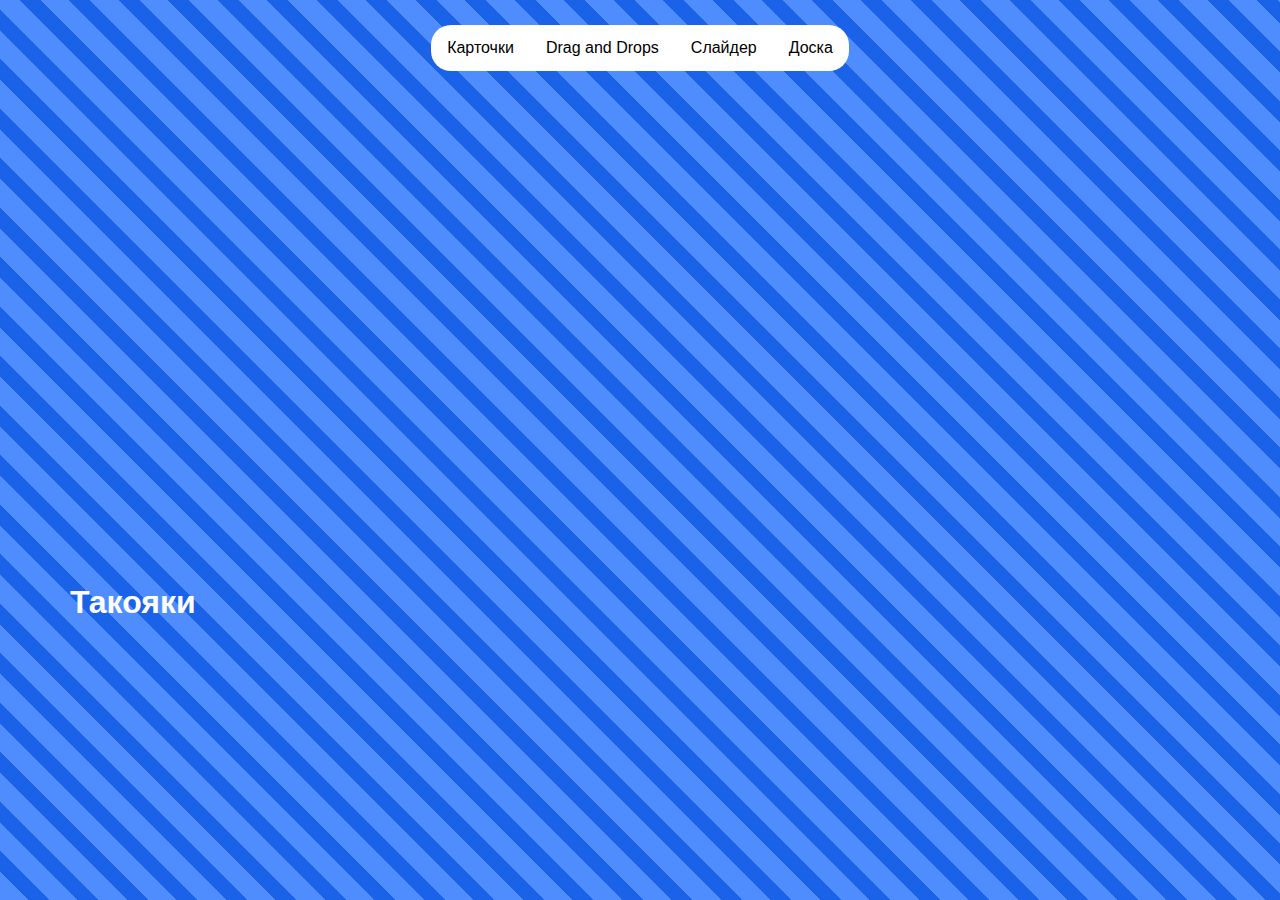
<file: index.html>
<!DOCTYPE html>
<html lang="en">
<head>
    <meta charset="UTF-8">
    <meta http-equiv="X-UA-Compatible" content="IE=edge">
    <meta name="viewport" content="width=device-width, initial-scale=1.0">

    <title>Карточки</title>
    <link rel="stylesheet" href="styles.css">
<body class="stripe">
  <nav>
    <ul>
      <li><a class="nav-link active" href="/index.html">Карточки</a></li>
      <li><a class="nav-link" href="/DragDrop.html">Drag and Drops</a></li>
      <li><a class="nav-link" href="/slider.html">Слайдер</a></li>
      <li><a class="nav-link" href="/hoverboard.html">Доска</a></li>
    </ul>
  </nav>

    <div class="container">
        <div
        class="slide"
        style="background-image: url('http://pm1.narvii.com/7251/f2f1bb7f2860021b039060b72c61aa43a0bb2e0fr1-1920-1260v2_uhq.jpg');">
        <h3>Такояки</h3>
        </div>

        <div
        class="slide"
        style="background-image: url('https://staff-online.ru/wp-content/uploads/2020/03/okonomiyaki.jpg');">
        <h3>Окономияки</h3>
        </div>

        <div
        class="slide"
        style="background-image: url('http://viewout.ru/0008/Oden.jpg');">
        <h3>Оден</h3>
        </div>

        <div
        class="slide"
        style="background-image: url('https://365news.biz/wp-content/uploads/2020/05/beeframen-129052-1.jpg');">
        <h3>Рамен</h3>
        </div>

        <div
        class="slide"
        style="background-image: url('https://upload.wikimedia.org/wikipedia/commons/0/06/Mitarashi_dango_001.jpg');">
        <h3>Данго</h3>
        </div>
    </div>

<script src="app.js"></script>
</body>
</html>
</file>
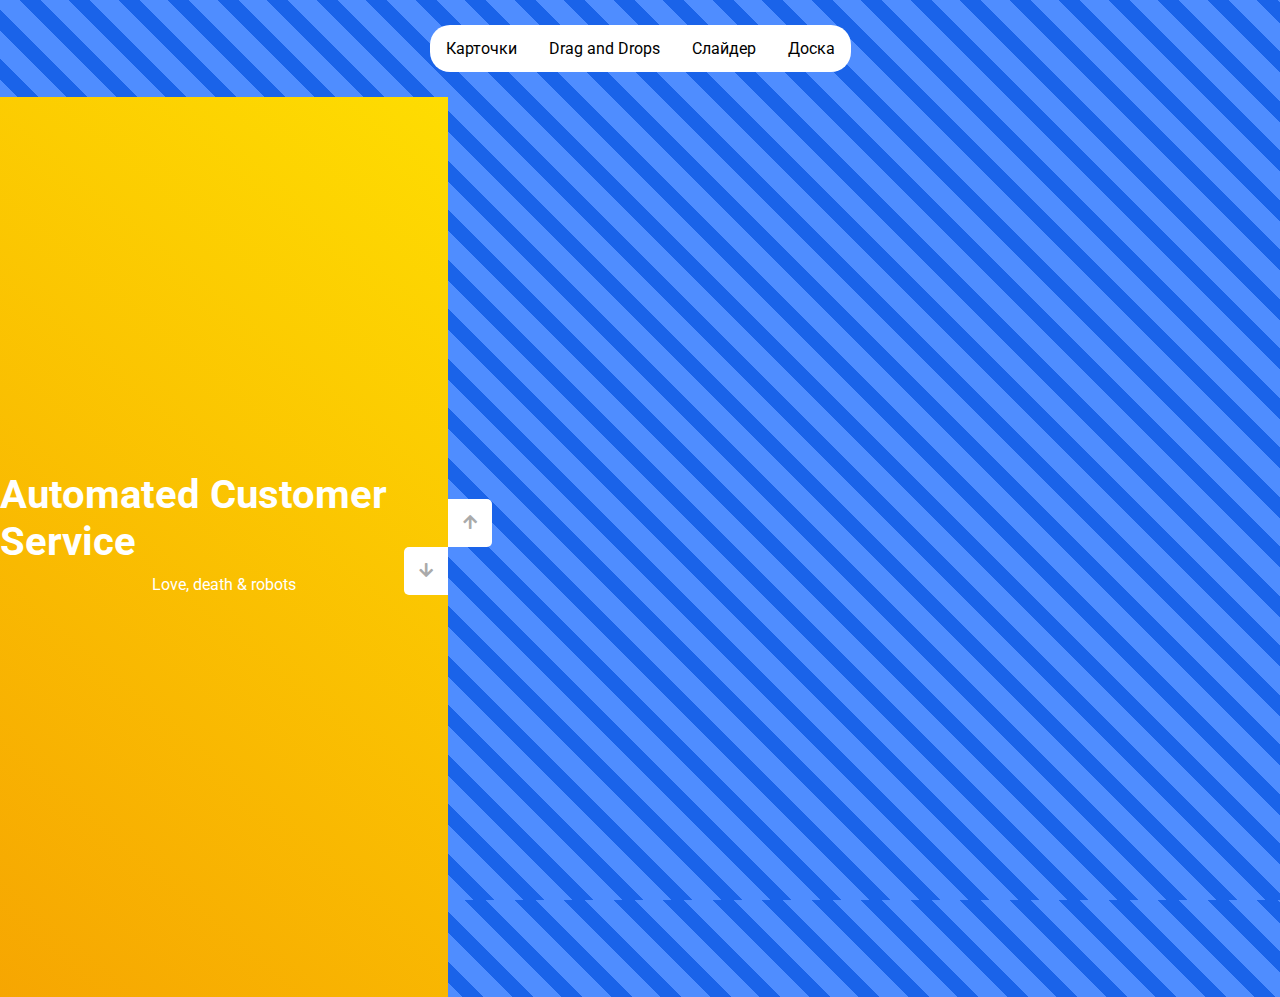
<file: slider.html>
<!DOCTYPE html>
<html lang="en">
  <head>
    <meta charset="UTF-8" />
    <meta name="viewport" content="width=device-width, initial-scale=1.0" />
    <link
      rel="stylesheet"
      href="https://cdnjs.cloudflare.com/ajax/libs/font-awesome/5.15.1/css/all.min.css"
    />
    <link rel="stylesheet" href="/slider.css" />
    <title>Слайдер</title>
  </head>
  <body class="stripe">
    <nav>
      <ul>
        <li><a class="nav-link active" href="/index.html">Карточки</a></li>
        <li><a class="nav-link" href="/DragDrop.html">Drag and Drops</a></li>
        <li><a class="nav-link" href="/slider.html">Слайдер</a></li>
        <li><a class="nav-link" href="/hoverboard.html">Доска</a></li>
      </ul>
    </nav>

    <div class="container">
      <div class="sidebar">
        <div style="background: linear-gradient(229.99deg, #11DEE9 -26%, #017E8B 145%);">
          <h1>Snow in the desert</h1>
          <p>Love, death & robots</p>
        </div>
        <div style="background: linear-gradient(215.32deg, #F90306 -1%, #9E0706 124%);">
          <h1>Life Hutch</h1>
          <p>Love, death & robots</p>
        </div>
        <div style="background: linear-gradient(221.87deg, #8308EA 1%, #5305AF 128%);">
          <h1>Zima Blue</h1>
          <p>Love, death & robots</p>
        </div>
        <div style="background: linear-gradient(220.16deg, #FFE101 -8%, #F39102 138%);">
          <h1>Automated Customer Service</h1>
          <p>Love, death & robots</p>
        </div>
      </div>
      <div class="main-slide">
        <div
          style="
            background-image: url('https://images.unsplash.com/photo-1601574968106-b312ac309953?ixlib=rb-1.2.1&ixid=MnwxMjA3fDB8MHxwaG90by1wYWdlfHx8fGVufDB8fHx8&auto=format&fit=crop&w=1996&q=80');
          "
        ></div>
        <div
          style="
            background-image: url('https://images.unsplash.com/photo-1511447333015-45b65e60f6d5?ixid=MnwxMjA3fDB8MHxwaG90by1wYWdlfHx8fGVufDB8fHx8&ixlib=rb-1.2.1&auto=format&fit=crop&w=2023&q=80');
          "
        ></div>
        <div
          style="
            background-image: url('https://images.unsplash.com/photo-1501529301789-b48c1975542a?ixid=MnwxMjA3fDB8MHxwaG90by1wYWdlfHx8fGVufDB8fHx8&ixlib=rb-1.2.1&auto=format&fit=crop&w=1950&q=80');
          "
        ></div>
        <div
          style="
            background-image: url('https://images.unsplash.com/photo-1520263115673-610416f52ab6?ixlib=rb-1.2.1&ixid=MnwxMjA3fDB8MHxwaG90by1wYWdlfHx8fGVufDB8fHx8&auto=format&fit=crop&w=1950&q=80');
          "
        ></div>
      </div>
      <div class="controls">
        <button class="down-button">
          <i class="fas fa-arrow-down"></i>
        </button>
        <button class="up-button">
          <i class="fas fa-arrow-up"></i>
        </button>
      </div>
    </div>
  <script src="/slider.js"></script>
  </body>
</html>
</file>
<file: styles.css>
@import url('https://fonts.googleapis.com/css2?family=Roboto+Serif:wght@100&display=swap');

* {
    box-sizing: border-box;
}

body {
    font-family: 'Roboto', sans-serif;
    background-color: #e5e5e5;
    display: flex;
    flex-direction: column;
    height: 100vh;
    padding-top: 25px;
    align-items: center;
    overflow: hidden;
    margin: 0;
}

/* Менюшка на подобии бутстраповской п.с. как же со стилями не удобно работать если сам не знаешь, что хочешь :С */
ul {
    display: flex;
    list-style-type: none;
    margin: 0;
    padding: 0;
    overflow: hidden;
    background-color: #ffffff;
    border-radius: 20px;
}

li a {
    display: block;
    color: rgb(0, 0, 0);
    text-align: center;
    padding: 14px 16px;
    text-decoration: none;
}

li a:hover {
    color: #8fd3f4;
}

/*  */

/* полосы бекграунда */
.stripe {
    color: #ffffff;
    background: repeating-linear-gradient(
    45deg,
    #4f8dff,
    #4f8dff 20px,
    #1a63e9 20px,
    #1a63e9 35px
  );
}

.container {
    width: 100%;
    display: flex;
    padding: 20px;
}

.slide {
    height: 60vh;
    border-radius: 20px;
    margin: 10px;
    cursor: pointer;
    color: #fff;
    flex: 3;
    background-size: cover;
    background-position: center;
    background-repeat: no-repeat;
    position: relative;
    transition: all 500ms ease-in-out;
}

.slide h3 {
    position: absolute;
    font-size: 32px;
    bottom: 20px;
    left: 40px;
    margin: 0;
    opacity: 0;
}

.slide.active {
    flex: 10;
}

.slide.slide.active h3 {
    opacity: 1;
    transition: opacity 0.3s ease-in 0.4s;
}
</file>
<file: slider.css>
@import url('https://fonts.googleapis.com/css?family=Roboto&display=swap');

* {
  box-sizing: border-box;
  margin: 0;
  padding: 0;
}

body {
  font-family: 'Roboto', sans-serif;
  height: 100vh;
}

body nav {
  padding-top: 25px;
  padding-bottom: 25px;
  align-items: center;
  display: flex;
  flex-direction: column;
  overflow: hidden;
  margin: 0;
}

.container {
  position: relative;
  overflow: hidden;
  width: 100vw;
  height: 100vh;
}

/* Менюшка на подобии бутстраповской п.с. как же со стилями не удобно работать если сам не знаешь, что хочешь :С */
ul {
  display: flex;
  list-style-type: none;
  margin: 0;
  padding: 0;
  overflow: hidden;
  background-color: #ffffff;
  border-radius: 20px;
}

li a {
  display: block;
  color: rgb(0, 0, 0);
  text-align: center;
  padding: 14px 16px;
  text-decoration: none;
}

li a:hover {
  color: #8fd3f4;
}
/*  */

/* полосы бекграунда */
.stripe {
  color: #ffffff;
  background: repeating-linear-gradient(
  45deg,
  #4f8dff,
  #4f8dff 20px,
  #1a63e9 20px,
  #1a63e9 35px
);
}

.sidebar {
  height: 100%;
  width: 35%;
  position: absolute;
  top: 0;
  left: 0;
  transition: transform 0.5s ease-in-out;
}

.sidebar > div {
  height: 100%;
  width: 100%;
  display: flex;
  flex-direction: column;
  align-items: center;
  justify-content: center;
  color: #fff;
}

.sidebar h1 {
  font-size: 40px;
  margin-bottom: 10px;
  margin-top: -30px;
}

.main-slide {
  height: 100%;
  position: absolute;
  top: 0;
  left: 35%;
  width: 65%;
  transition: transform 0.5s ease-in-out;
}

.main-slide > div {
  background-repeat: no-repeat;
  background-size: cover;
  background-position: center center;
  height: 100%;
  width: 100%;
}

button {
  background-color: #fff;
  border: none;
  color: #aaa;
  cursor: pointer;
  font-size: 16px;
  padding: 15px;
}

button:hover {
  color: #222;
}

button:focus {
  outline: none;
}

.container .controls button {
  position: absolute;
  left: 35%;
  top: 50%;
  z-index: 100;
}

.container .controls .down-button {
  transform: translateX(-100%);
  border-top-left-radius: 5px;
  border-bottom-left-radius: 5px;
}

.container .controls .up-button {
  transform: translateY(-100%);
  border-top-right-radius: 5px;
  border-bottom-right-radius: 5px;
}
</file>
